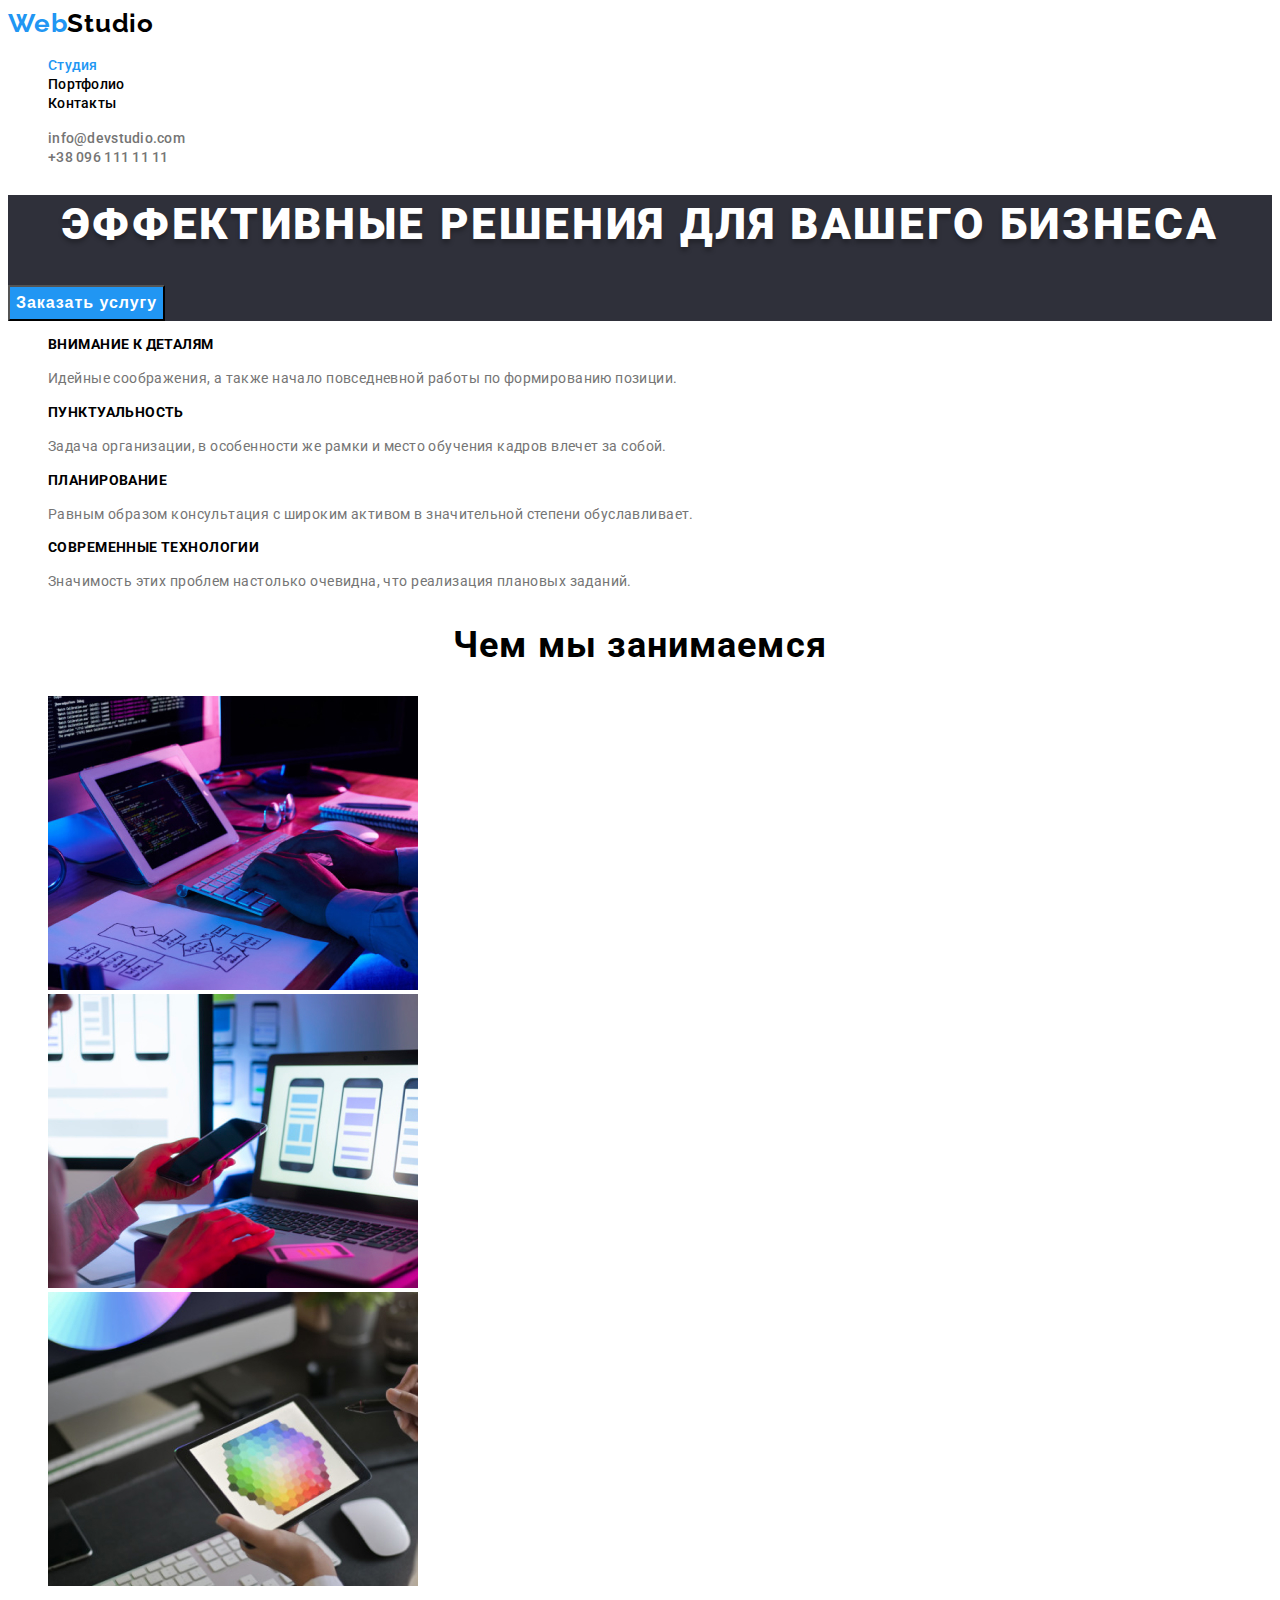
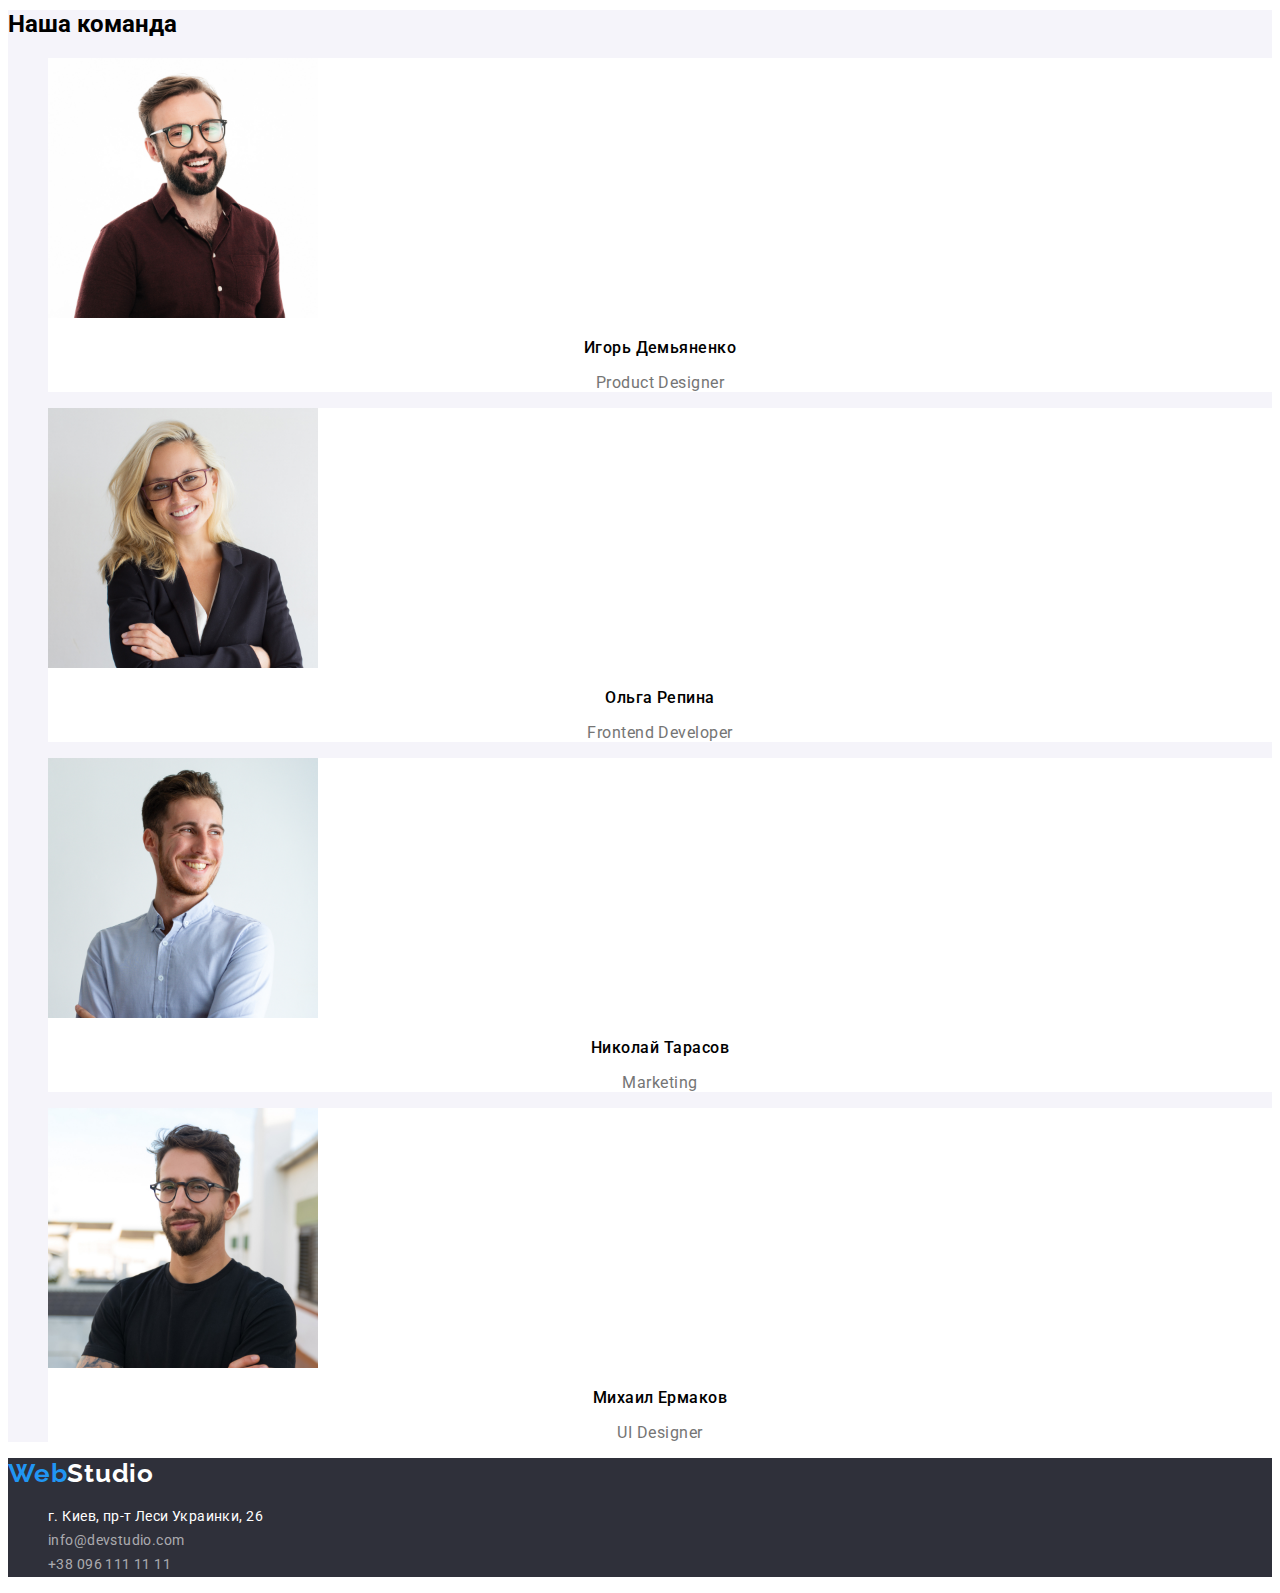
<file: index.html>
<!DOCTYPE html>
<html lang="ru">
<head>
    <meta charset="UTF-8">
    <meta http-equiv="X-UA-Compatible" content="IE=edge">
    <meta name="viewport" content="width=device-width, initial-scale=1.0">
    <title>Вебстудия</title>
    <link rel="preconnect" href="https://fonts.gstatic.com">
    <link href="https://fonts.googleapis.com/css2?family=Raleway:wght@700&family=Roboto:wght@400;500;700;900&display=swap"
        rel="stylesheet">
    <link rel="stylesheet" href="https://cdnjs.cloudflare.com/ajax/libs/modern-normalize/1.0.0/modern-normalize.css"
        integrity="sha512-Zx6MlUMKSVJoQ+83OwhdILe8cSEsCzfqThJd7J/VA2UrK6Ctj85p+xzqfyuNXE5B1k25uUdmJ2OzItbBy9GHAQ=="
        crossorigin="anonymous" />
    <link rel="stylesheet" href="./css/styles.css">
</head>
<body>
    <!-- Шапка сайта -->
    <header class="top-header">
       
        <nav class="header-nav">
            <a class="logo link" href="./index.html" lang="en"><span class="logo-web">Web</span>Studio</a>

            <ul class="nav-list list">
                <li class="nav-item"><a class="nav-link current link" href="./index.html">Студия</a></li>
                <li class="nav-item"><a class="nav-link link" href="./portfolio.html">Портфолио</a></li>
                <li class="nav-item"><a class="nav-link link" href="">Контакты</a></li>
            </ul>
        </nav>

        <ul class="list contact-list">
            <li><a class="mail-link link" href="mailto:info@devstudio.com" lang="en">info@devstudio.com</a></li>
            <li><a class="tell-link link" href="tel:+380961111111">+38 096 111 11 11</a></li>
        </ul>
    </header>

    <main class="main">
        <!-- Герой -->
        <section class="herro">
            <h1 class="herro-title">Эффективные решения для вашего бизнеса</h1>
            <button class="modal-btn" type="button">Заказать услугу</button>
        </section>

        <!-- Преимущества -->
        <section class="feature">
            <h2 hidden>Наши приемущества</h2>    
            <ul class="feature-item list">
                <li class="feature-block">
                    <h3 class="feature-title">Внимание к деталям</h3>
                    <p class="feature-text">
                        Идейные соображения, а также начало повседневной работы по формированию позиции.
                    </p>
                </li>

                <li class="feature-block">
                    <h3 class="feature-title">Пунктуальность</h3>
                    <p class="feature-text">
                        Задача организации, в особенности же рамки и место обучения кадров влечет за собой.
                    </p>
                </li>

                <li class="feature-block">
                    <h3 class="feature-title">Планирование</h3>
                    <p class="feature-text">
                        Равным образом консультация с широким активом в значительной степени обуславливает.
                    </p>
                </li>

                <li class="feature-block">
                    <h3 class="feature-title">Современные технологии</h3>
                    <p class="feature-text">
                        Значимость этих проблем настолько очевидна, что реализация плановых заданий.
                    </p>
                </li>
            </ul>
        </section>

        <!--Чем мы занимаемся-->
        <section class="activities">
            <h2 class="activities-title">Чем мы занимаемся</h2>

            <ul class="activities-list list">
                <li>
                    <img src="./images/index/direction1.jpg" alt="Пишет код на комьпютере" width="370" height="294">
                </li>
                <li>
                    <img src="./images/index/direction2.jpg" alt="Пишет код для телефона" width="370" height="294">
                </li>
                <li>
                    <img src="./images/index/direction3.jpg" alt="Работает на планшете" width="370" height="294">
                </li>
            </ul>
        </section>

        <!--Наша команда-->
        <section class="team">
            <h2 class="team-title">Наша команда</h2>

            <ul class="team-list list">
                <li class="team-item">
                    <a class="team-link link" href="">
                        <img src="./images/index/team1.jpg" alt="фото" width="270" height="260">
                        <h3 class="team-name">Игорь Демьяненко</h3>
                        <p class="team-position" lang="en">Product Designer</p>
                    </a>
                </li>

                <li class="team-item">
                    <a class="team-link link" href="">
                        <img src="./images/index/team2.jpg" alt="фото Ольги Репиной" width="270" height="260">
                        <h3 class="team-name">Ольга Репина</h3>
                        <p class="team-position" lang="en">Frontend Developer</p>
                    </a>
                </li>

                <li class="team-item">
                    <a class="team-link link" href="">
                        <img src="./images/index/team3.jpg" alt="фото Николая Тарасова" width="270" height="260">
                        <h3 class="team-name">Николай Тарасов</h3>
                        <p class="team-position" lang="en">Marketing</p>
                    </a>
                </li>

                <li class="team-link team-item">
                    <a class="link" href="">
                        <img src="./images/index/team4.jpg" alt="фото Михаила Ермакова" width="270" height="260">
                        <h3 class="team-name">Михаил Ермаков</h3>
                        <p class="team-position"
                         lang="en">UI Designer</p>
                    </a>
                </li>
            </ul>
        </section>
    </main>

    <!-- Подвал -->
    <footer class="footer">
        <h2 hidden>Футер</h2>
        <p><a class="logo link" href="./index.html" lang="en"><span class="logo-web">Web</span><span class="logo-footer">Studio</span></a></p>
        <address class="address">
            <ul class="footer-list list">
                <li><a class="footer-link link" href="https://goo.gl/maps/F6Xvro93UMRjj7kQ9">г. Киев, пр-т Леси Украинки, 26</a></li>
                <li><a class="footer-link footer-link-contact link" href="mailto:info@devstudio.com" lang="en">info@devstudio.com</a></li>
                <li><a class="footer-link footer-link-contact link" href="tel:+380961111111">+38 096 111 11 11</a></li>
            </ul>
        </address>        
    </footer>    
</body>
</html>
</file>
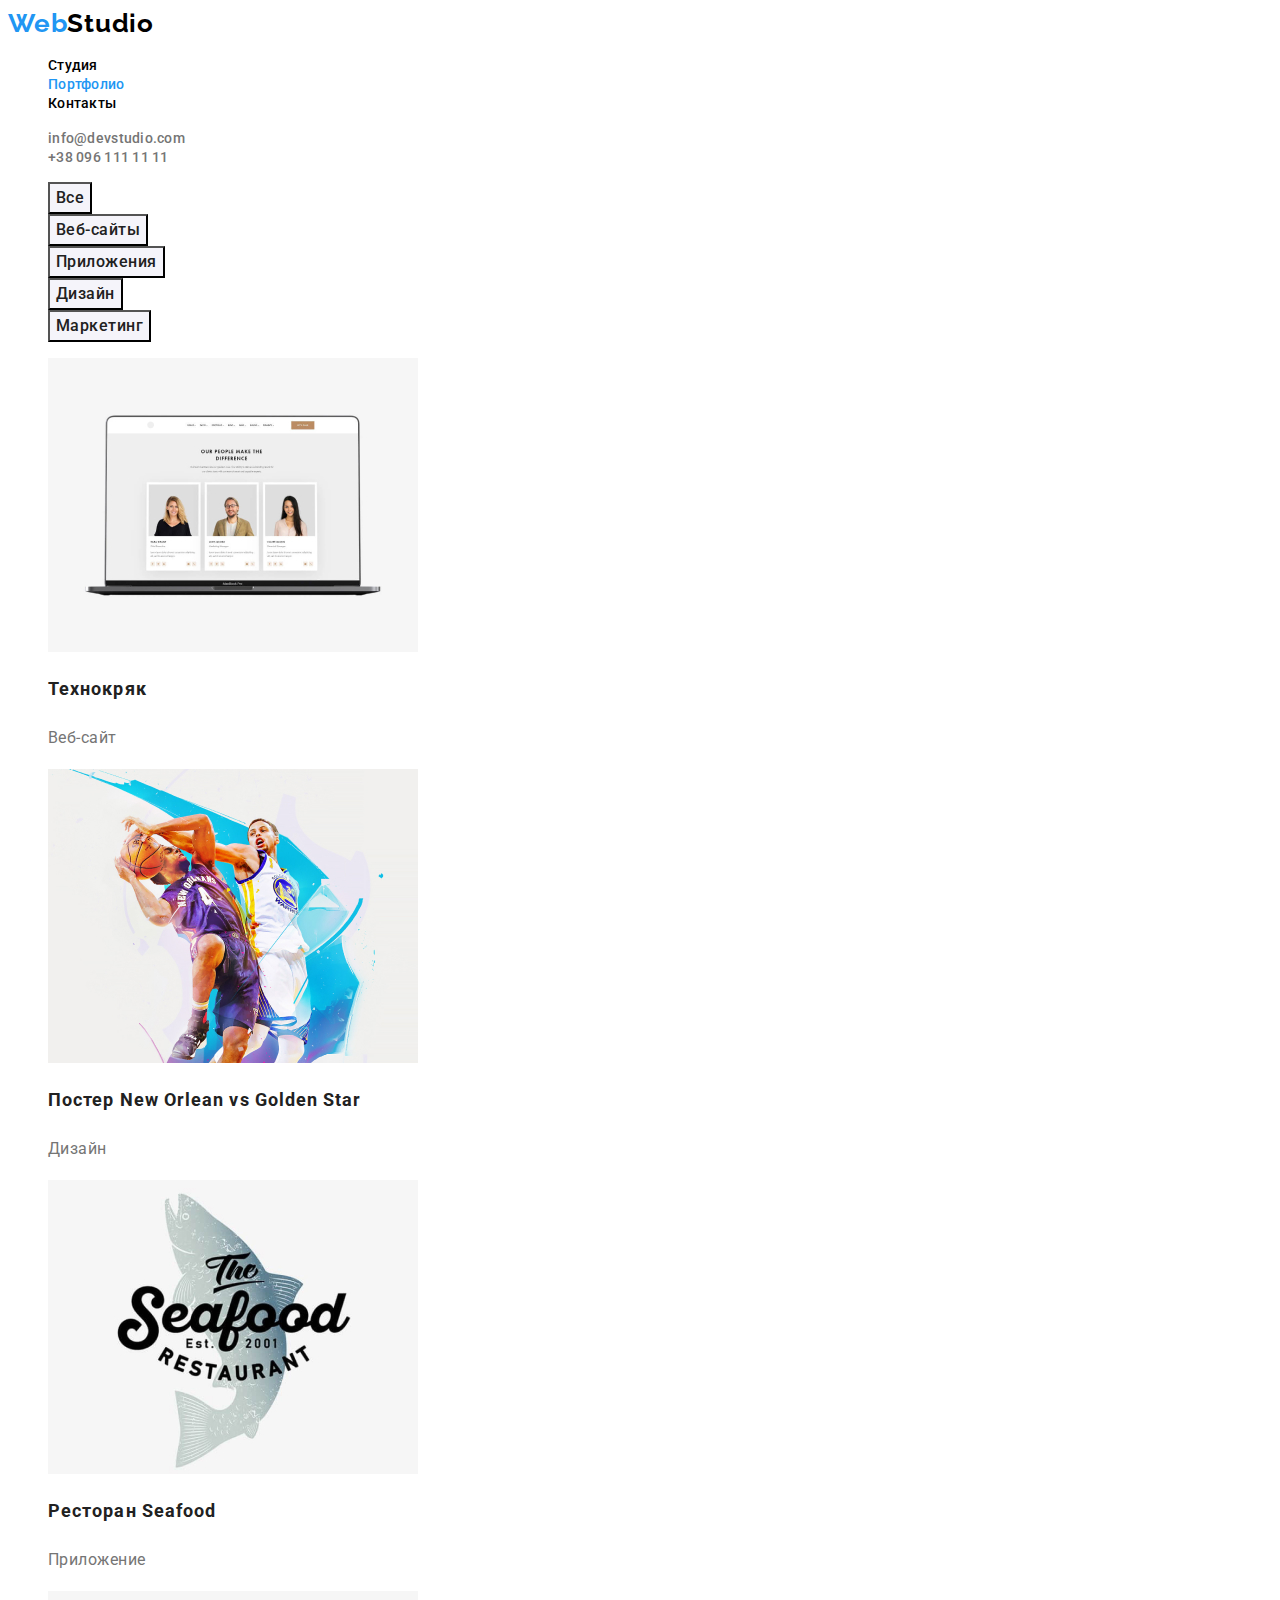
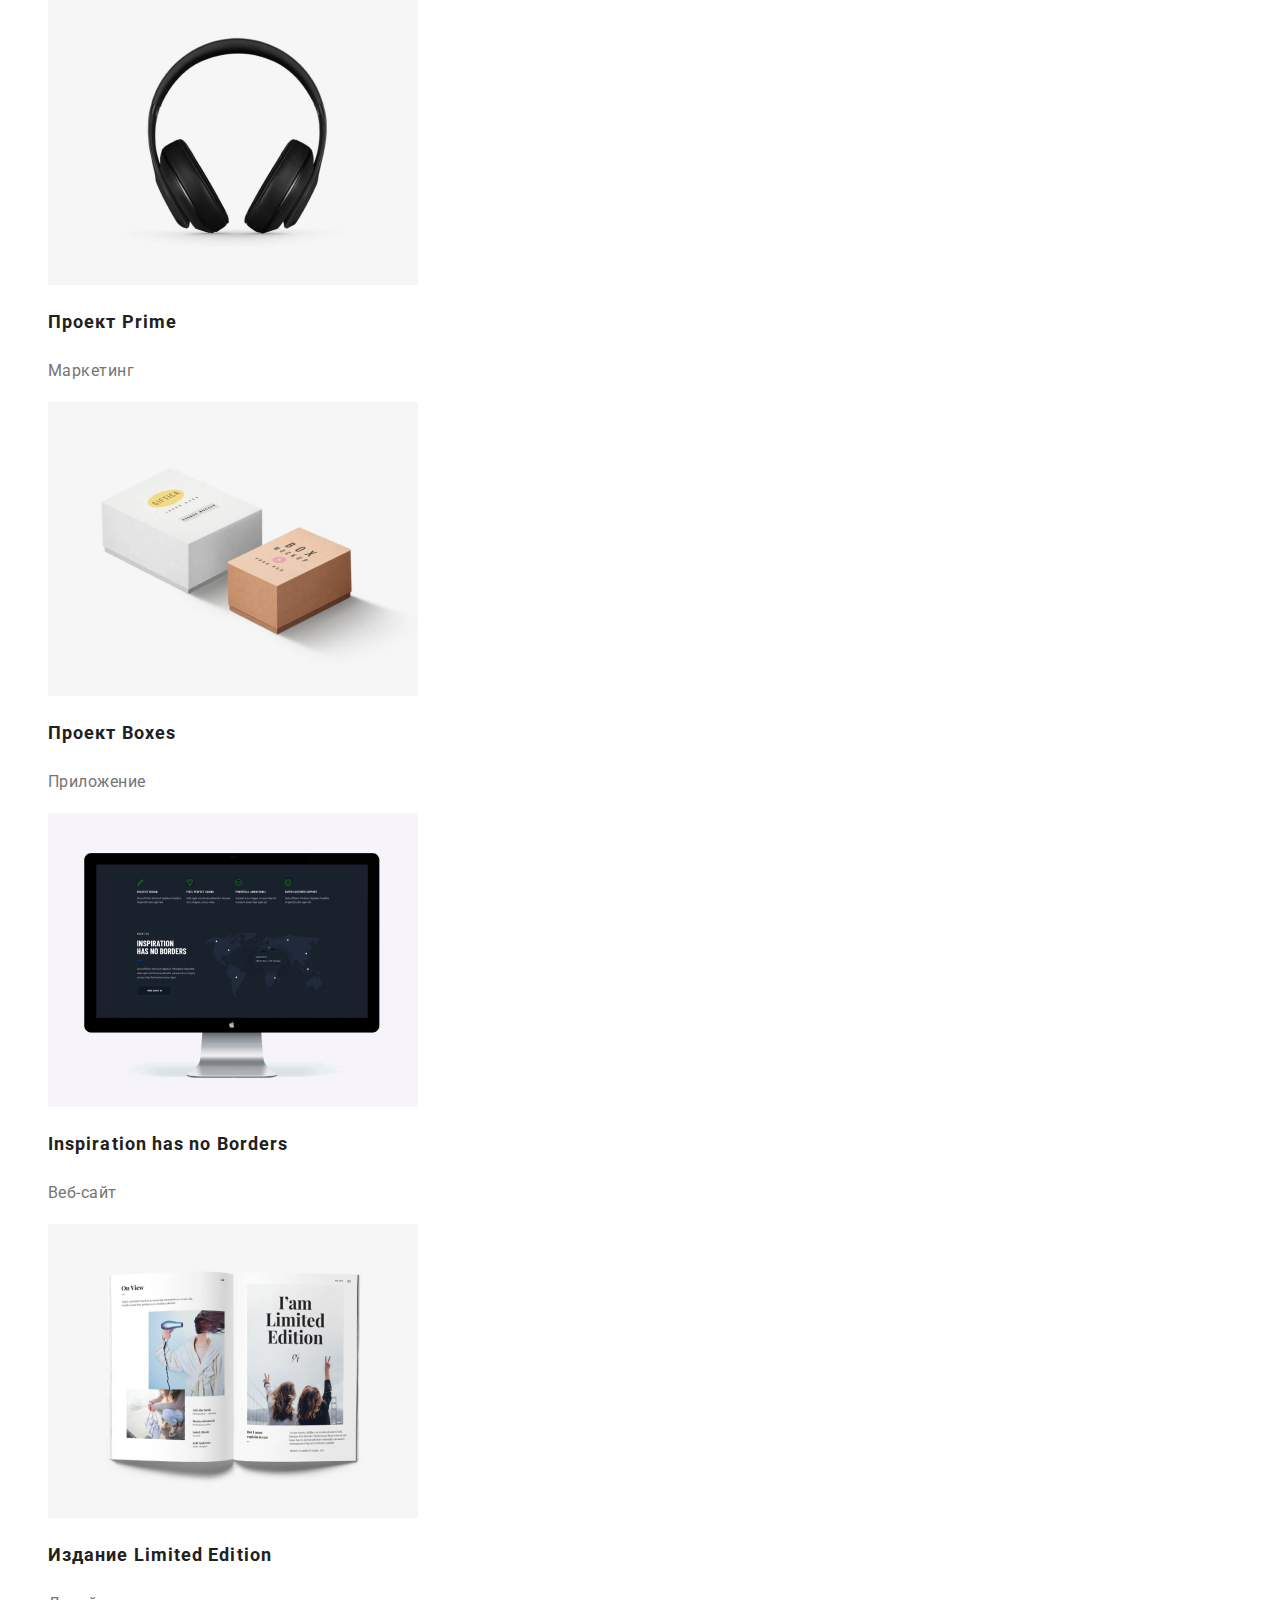
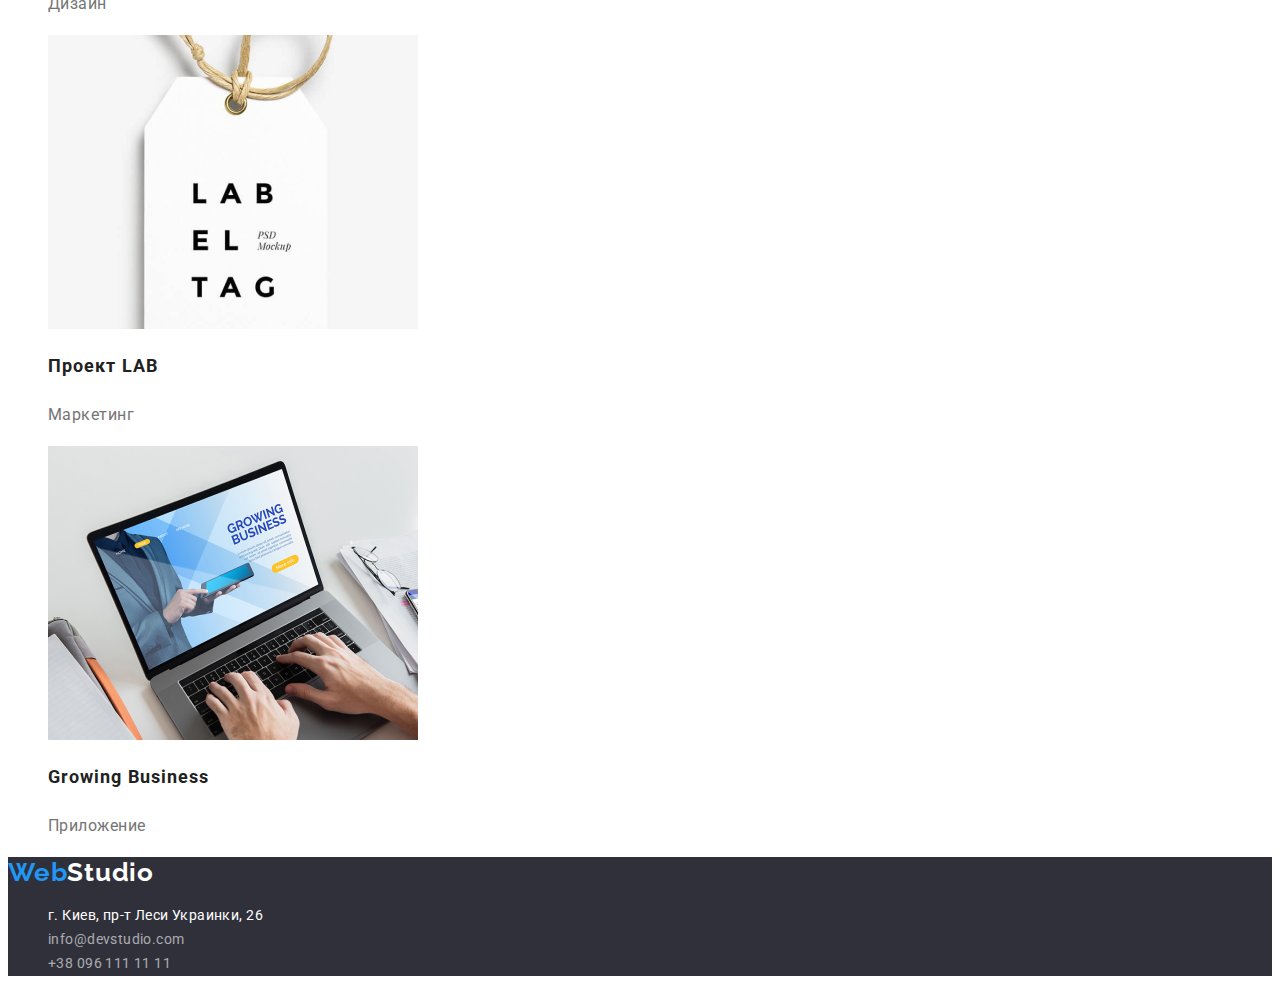
<file: portfolio.html>
<!DOCTYPE html>
<html lang="ru">

<head>
    <meta charset="UTF-8">
    <meta http-equiv="X-UA-Compatible" content="IE=edge">
    <meta name="viewport" content="width=device-width, initial-scale=1.0">
    <title>Вебстудия</title>
    <link rel="preconnect" href="https://fonts.gstatic.com">
    <link href="https://fonts.googleapis.com/css2?family=Raleway:wght@700&family=Roboto:wght@400;500;700;900&display=swap"
        rel="stylesheet">
    <link rel="stylesheet" href="https://cdnjs.cloudflare.com/ajax/libs/modern-normalize/1.0.0/modern-normalize.css"
        integrity="sha512-Zx6MlUMKSVJoQ+83OwhdILe8cSEsCzfqThJd7J/VA2UrK6Ctj85p+xzqfyuNXE5B1k25uUdmJ2OzItbBy9GHAQ=="
        crossorigin="anonymous" />
    <link rel="stylesheet" href="./css/styles.css">
</head>

<body>
    <!-- Шапка сайта -->
    <header class="top-header">

        <nav class="header-nav">
            <a class="logo link" href="./index.html" lang="en"><span class="logo-web">Web</span>Studio</a>
        
            <ul class="nav-list list">
                <li class="nav-item"><a class="nav-link link" href="./index.html">Студия</a></li>
                <li class="nav-item"><a class="nav-link current link" href="./portfolio.html">Портфолио</a></li>
                <li class="nav-item"><a class="nav-link link" href="">Контакты</a></li>
            </ul>
        </nav>

        <ul class="list contact-list">
            <li><a class="mail-link link" href="mailto:info@devstudio.com" lang="en">info@devstudio.com</a></li>
            <li><a class="tell-link link" href="tel:+380961111111">+38 096 111 11 11</a></li>
        </ul>
    </header>

    <!--Основной контент-->
    <main>
        <h1 hidden>Наши продукты</h1>
        <section>
            <ul class="filter-list list">
                <li class="filter-item">
                    <button class="filter-button" type="button">Все</button>
                </li>
                <li class="filter-item">
                    <button class="filter-button" type="button">Веб-сайты</button>
                </li>
                <li class="filter-item">
                    <button class="filter-button" type="button">Приложения</button>
                </li>
                <li class="filter-item">
                    <button class="filter-button" type="button">Дизайн</button>
                </li>
                <li class="filter-item">
                    <button class="filter-button" type="button">Маркетинг</button>
                </li>
            </ul>

            <ul class="projects-list list" >
                <li class="projects-item">
                    <img src="./images/portfolio/project1.jpg" alt="Проект веб-сайта Технокряк" width="370" height="294">
                    <h2 class="projects-title">Технокряк</h2>
                    <p class="projects-description">Веб-сайт</p>
                </li>
                <li>
                    <img src="./images/portfolio/project2.jpg" alt="Два баскетболиста в схватке" width="370" height="294">
                    <h2 class="projects-title">Постер <span lang="en">New Orlean vs Golden Star</span></h2>
                    <p class="projects-description">Дизайн</p>
                </li>
                <li>
                    <img src="./images/portfolio/project3.jpg" alt="Логотип ресторана Seafood" width="370" height="294">
                    <h2 class="projects-title">Ресторан <span lang="en">Seafood</span></h2>
                    <p class="projects-description">Приложение</p>
                </li>
                <li>
                    <img src="./images/portfolio/project4.jpg" alt="Наушники" width="370" height="294">
                    <h2 class="projects-title">Проект <span lang="en">Prime</span></h2>
                    <p class="projects-description">Маркетинг</p>
                </li>
                <li>
                    <img src="./images/portfolio/project5.jpg" alt="Упаковочные коробочки" width="370" height="294">
                    <h2 class="projects-title">Проект <span lang="en">Boxes</span></h2>
                    <p class="projects-description">Приложение</p>
                </li>
                <li>
                    <img src="./images/portfolio/project6.jpg" alt="Монитор с веб-сайтом" width="370" height="294">
                    <h2 class="projects-title"><span lang="en">Inspiration has no Borders</span></h2>
                    <p class="projects-description">Веб-сайт</p>
                </li>
                <li>
                    <img src="./images/portfolio/project7.jpg" alt="Раскрытая книга" width="370" height="294">
                    <h2 class="projects-title">Издание <span lang="en">Limited Edition</span></h2>
                    <p class="projects-description">Дизайн</p>
                </li>
                <li>
                    <img src="./images/portfolio/project8.jpg" alt="Бирка с логотипом компаниии" width="370" height="294">
                    <h2 class="projects-title">Проект <span lang="en">LAB</span></h2>
                    <p class="projects-description">Маркетинг</p>
                </li>
                <li>
                    <img src="./images/portfolio/project9.jpg" alt="Приложение в ноутбуке" width="370" height="294">
                    <h2 class="projects-title"><span lang="en">Growing Business</span></h2>
                    <p class="projects-description">Приложение</p>
                    </li>
            </ul>
        </section>


    </main>


    <!-- Подвал -->
    <footer class="footer">
        <h2 hidden>Футер</h2>
        <p><a class="logo link" href="./index.html" lang="en"><span class="logo-web">Web</span><span class="logo-footer">Studio</span></a></p>
        <address class="address">
            <ul class="footer-list list">
                <li><a class="footer-link link" href="https://goo.gl/maps/F6Xvro93UMRjj7kQ9">г. Киев, пр-т Леси Украинки, 26</a></li>
                <li><a class="footer-link footer-link-contact link" href="mailto:info@devstudio.com" lang="en">info@devstudio.com</a></li>
                <li><a class="footer-link footer-link-contact link" href="tel:+380961111111">+38 096 111 11 11</a></li>
            </ul>
        </address>
    </footer>
</body>

</html>
</file>
<file: css/styles.css>
:root {
  --main-font: Roboto, sans-serif;
  --logo-font: Raleway, sans-serif;
  --main-color: #000000;
  --secondary-color: #757575;
  --accent-color: #2196f3;
  --herro-color: #2f303a;
  --team-background-color: #f5f4fa;
  --footer-color: #ffffff;
  --button-color: #212121;
  --background-button-color: #f5f4fa;
  --backround-footer: #2f303a;
  --footer-link-contact-color: rgba(255, 255, 255, 0.6);
}
/*общие стили*/
body {
  font-family: var(--main-font);
  color: var(--main-color);
}

/*cброс стилей*/
.link {
  text-decoration: none;
}

.list {
  list-style: none;
}

.address {
  font-style: normal;
}

/*======конец cброса стилей======*/

/*=====HEADER=======*/

/*стиль лого*/
.logo {
  font-family: var(--logo-font);
  font-weight: 700;
  font-size: 26px;
  line-height: 1.19;
  letter-spacing: 0.03em;
  color: var(--main-color);
}

/*стиль надписи веб*/
.logo-web {
  color: var(--accent-color);
}

/*стили навигации*/
.nav-link {
  font-weight: 500;
  font-size: 14px;
  line-height: 1.14;
  letter-spacing: 0.02em;
  color: var(--main-color);
}

/*активная страница*/
.current {
  color: var(--accent-color);
}

/*наведение*/
.nav-link:hover,
.nav-link:focus {
  color: var(--accent-color);
}

/*маил, тел*/
.mail-link,
.tell-link {
  font-weight: 500;
  font-size: 14px;
  line-height: 1.14;
  letter-spacing: 0.02em;
  color: var(--secondary-color);
}

/*при наведении*/
.mail-link:hover,
.mail-link:focus,
.tell-link:hover,
.tell-link:focus {
  color: var(--accent-color);
}
/*=====END HEADER*=======/

/*=====MAIN=======*/

/*герой*/
.herro {
  background-color: var(--herro-color);
}
.herro-title {
  font-weight: 900;
  font-size: 44px;
  line-height: 1.36;
  text-align: center;
  letter-spacing: 0.06em;
  text-transform: uppercase;
  color: var(--footer-color);
  text-shadow: 0px 4px 4px rgba(0, 0, 0, 0.25);
}

/*модальная кнопка*/
.modal-btn {
  font-weight: 700;
  font-size: 16px;
  line-height: 1.88;
  letter-spacing: 0.06em;
  background-color: var(--accent-color);
  color: var(--footer-color);
  cursor: pointer;
}

/*преимущества*/
.feature-title {
  font-weight: 700;
  font-size: 14px;
  line-height: 1.14;
  letter-spacing: 0.03em;
  text-transform: uppercase;
}

.feature-text {
  font-size: 14px;
  line-height: 1.71;
  letter-spacing: 0.03em;
  color: var(--secondary-color);
}
/*чем мы занимаемся*/
.activities-title {
  font-weight: 700;
  font-size: 36px;
  line-height: 1.17;
  text-align: center;
  letter-spacing: 0.03em;
}
/*члены команды*/
.team {
  background-color: var(--team-background-color);
}

.team-item {
  background-color: var(--footer-color);
}
.team-name {
  font-weight: 500;
  font-size: 16px;
  line-height: 1.19;
  text-align: center;
  letter-spacing: 0.03em;
  color: var(--main-color);
}

.team-position {
  font-size: 16px;
  line-height: 1.19;
  text-align: center;
  letter-spacing: 0.03em;
  color: var(--secondary-color);
}

/*=====END MAIN=======*/

/*=====FOOTER=========*/
.footer {
  background-color: var(--backround-footer);
}
/*цвет лого*/
.logo-footer {
  color: var(--footer-color);
}
/*адресс*/
.footer-link {
  font-size: 14px;
  line-height: 1.71;
  letter-spacing: 0.03em;
  color: var(--footer-color);
}

.footer-link-contact {
  color: var(--footer-link-contact-color);
}
/*=======END FOOTER=======*/

/*========FILTER========*/

/*стиль фильтра*/
.filter-button {
  font-family: inherit;
  font-weight: 500;
  font-size: 16px;
  line-height: 1.63;
  text-align: center;
  letter-spacing: 0.03em;
  color: var(--button-color);
  background-color: var(--background-button-color);
}

/*при наведении*/
.filter-button:hover,
.filter-button:focus {
  cursor: pointer;
  color: var(--background-button-color);
  background-color: var(--accent-color);
}
/*===========PROJECT===========*/

/*проекты названия*/
.projects-title {
  font-weight: 700;
  font-size: 18px;
  line-height: 2;
  letter-spacing: 0.06em;
  color: var(--button-color);
}

/*тип проекты*/
.projects-description {
  font-size: 16px;
  line-height: 1.88;
  letter-spacing: 0.03em;
  color: var(--secondary-color);
}
/*===========END PROJECT===========*/
</file>
